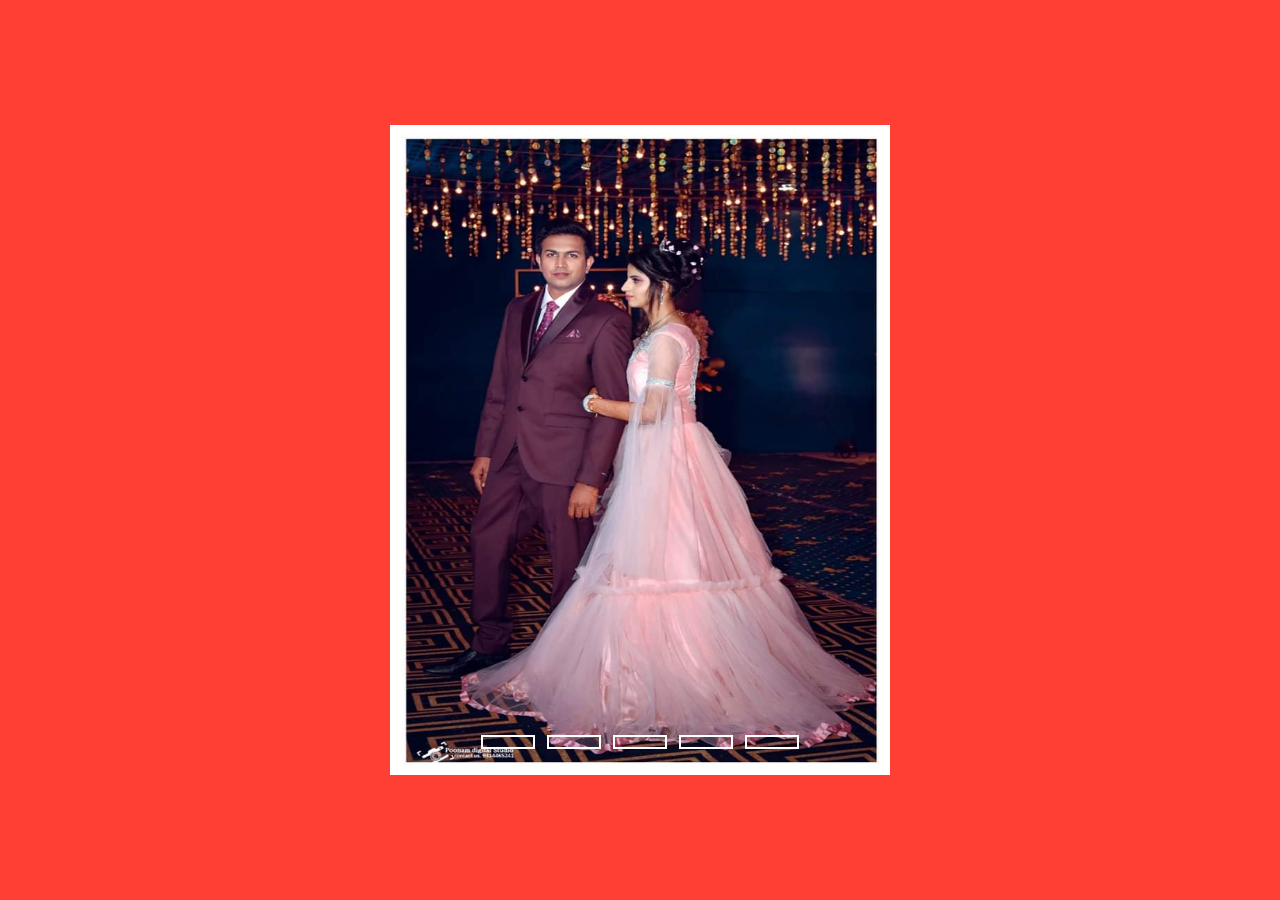
<file: Family Slideshow/index.html>
<!DOCTYPE html>
<head>
	<meta charset="UTF-8">
	<title>Family Slideshow</title>
	<link rel="stylesheet" href="style.css">
</head>
<body>
	<div class="slidershow middle">
		
		<div class="slides">

			<input type="radio" name="r" id="r1" checked>
			<input type="radio" name="r" id="r2">	
			<input type="radio" name="r" id="r3">	
			<input type="radio" name="r" id="r4">	
			<input type="radio" name="r" id="r5">	
				
			<div class="slide s1">
				<img src="1.jpeg" alt="">	
			</div>
			<div class="slide">
				<img src="2.jpeg" alt="">	
			</div>
			<div class="slide">
				<img src="3.jpeg" alt="">	
			</div>
			<div class="slide">
				<img src="4.jpeg" alt="">	
			</div>
			<div class="slide">
				<img src="5.jpeg" alt="">	
			</div>						
		</div>

		<div class="navigation">
			<label for="r1" class="bar"></label>
			<label for="r2" class="bar"></label>
			<label for="r3" class="bar"></label>
			<label for="r4" class="bar"></label>
			<label for="r5" class="bar"></label>		
		</div>

	</div>
</body>
</html>
</file>
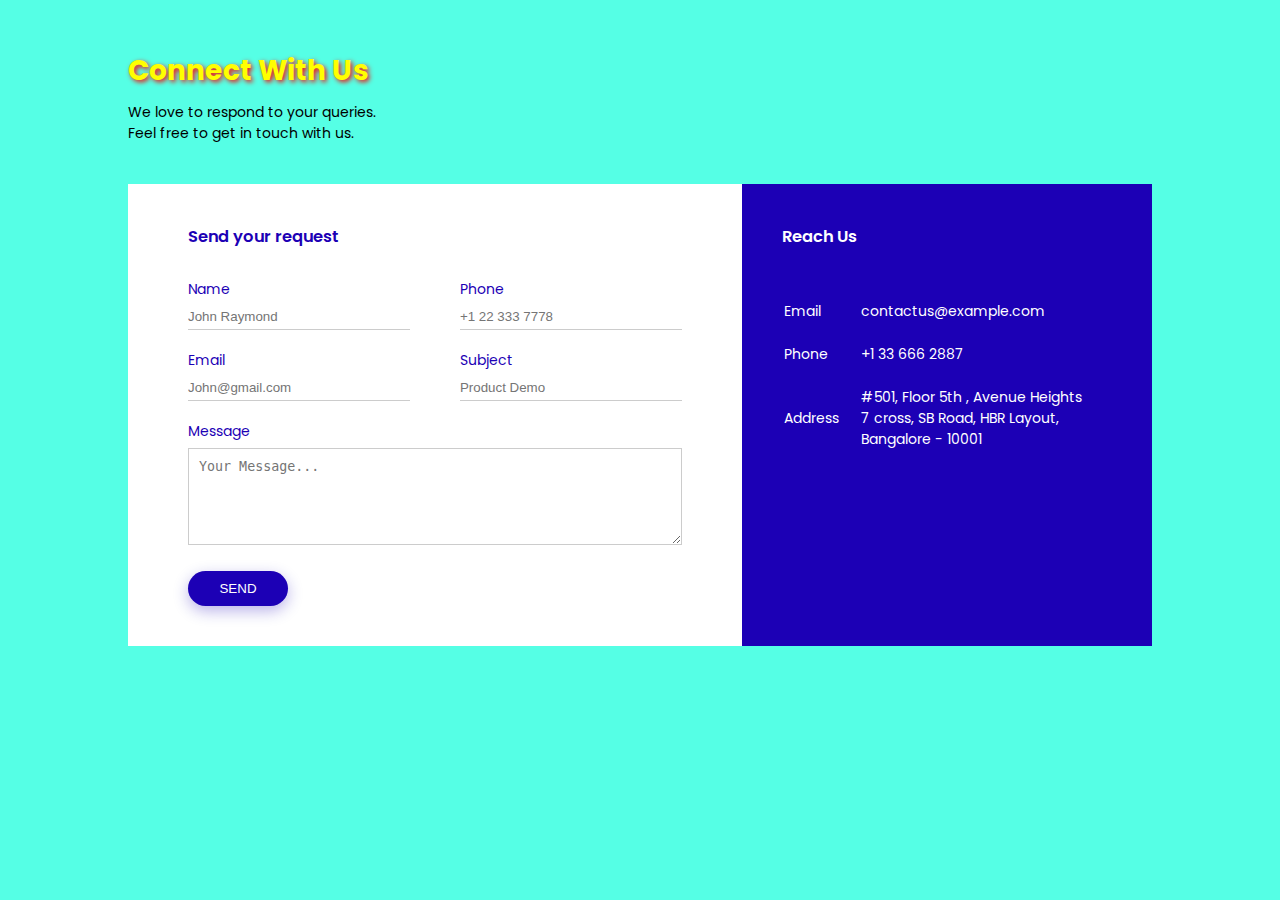
<file: Contact Us Page/contact_Us_Page.html>
<!DOCTYPE html>
<html lang="en">
<head>
	<meta charset="utf-8">
	<meta http-equiv="X-UA-Compatible" content="IE=edge">
	<title>Contact Us</title>
	<link rel="stylesheet" href="style.css">
	<link href="https://fonts.googleapis.com/css2?family=Bangers&family=Poppins:ital,wght@0,400;1,500;1,600&display=swap" rel="stylesheet">
</head>
<body>
	<div class="container">
		<h1>Connect With Us</h1>
		<p>We love to respond to your queries. <br>
		Feel free to get in touch with us.</p>

		<div class="contact-box">
			<div class="contact-left">
				<h3>Send your request</h3>
				<form>
					<div class="input-row">
						<div class="input-group">
							<label>Name</label>
							<input type="text" placeholder="John Raymond">
						</div>
						<div class="input-group">
							<label>Phone</label>
							<input type="text" placeholder="+1 22 333 7778">
						</div>
					</div>
					<div class="input-row">
						<div class="input-group">
							<label>Email</label>
							<input type="email" placeholder="John@gmail.com">
						</div>
						<div class="input-group">
							<label>Subject</label>
							<input type="text" placeholder="Product Demo">
						</div>
					</div>


					<label>Message</label>
					<textarea rows="5" placeholder="Your Message..."></textarea>
					
					<button type="submit">SEND</button>
				</form>
			</div>

			<div class="contact-right">
				<h3>Reach Us</h3>
				<table>
					<tr>
						<td>Email</td>
						<td>contactus@example.com</td>
					</tr>
					<tr>
						<td>Phone</td>
						<td>+1 33 666 2887</td>
					</tr>
					<tr>
						<td>Address</td>
						<td>#501, Floor 5th , Avenue Heights<br>
						7 cross, SB Road, HBR Layout, <br>
						Bangalore - 10001
						</td>
					</tr>
				</table>
			</div>
		</div>
	</div>



</body>
</html>
</file>
<file: Family Slideshow/style.css>
body{
	margin: 0;
	padding: 0;
	background: #ff3f34;
}

.slidershow{
	width: 500px;
	height: 650px;
	overflow: hidden;
}

.middle{
	position: absolute;
	top: 50%;
	left: 50%;
	transform: translate(-50%, -50%);
}

.navigation{
	position: absolute;
	bottom: 20px;
	left: 50%;
	transform: translateX(-50%);
	display: flex;
}

.bar{
	width: 50px;
	height: 10px;
	border: 2px solid #fff;
	margin: 6px;
	cursor:  pointer;
}
.bar:hover{
	background: #ecf0f1;
}

input[name="r"]{
	position: absolute;
	visibility: hidden;
}

.slides{
	width: 500%;
	height: 100%;
	display: flex;
}

.slide{
	width: 20%;
	transition: 0.6s;
}

.slide img{
	width: 100%;
	height: 100%;
}

#r1:checked ~ .s1{
	margin-left: 0;
}
#r2:checked ~ .s1{
	margin-left: -20%;
}
#r3:checked ~ .s1{
	margin-left: -40%;
}
#r4:checked ~ .s1{
	margin-left: -60%;
}
#r5:checked ~ .s1{
	margin-left: -80%;
}
</file>
<file: Contact Us Page/style.css>
*{
	margin: 0;
	padding: 0;
}

body{
	background: #55ffe5;
	font-size: 14px;
	font-family: 'Poppins', sans-serif;
}

.container{
	width: 80%;
	margin: 50px auto;
}

.contact-box{
	background: #fff;
	display: flex;
}

.contact-left{
	flex-basis: 60%;
	padding: 40px 60px;

}
.contact-right{
	flex-basis: 40%;
	padding: 40px;
	background: #1c00b5;
	color: #fff;
}
h1{
	margin-bottom: 10px;
	color: yellow;
	text-shadow: 2px 2px 5px red;
}

.container p{
	margin-bottom: 40px;
}

.input-row {
	display:  flex;
	justify-content: space-between;
	margin-bottom: 20px;
}
.input-row .input-group{
	flex-basis: 45%;
}

input{
	width:  100%;
	border: none;
	border-bottom: 1px solid #ccc;
	outline: none;
	padding-bottom: 5px;
}

textarea{
	width: 100%;
	border: 1px solid #ccc;
	outline: none;
	padding: 10px;
	box-sizing: border-box;
}
label{
	margin-bottom: 6px;
	display: block;
	color: #1c00b5;
}
button{
	background: #1c00b5;
	width: 100px;
	border:  none;
	outline: none;
	color: #fff;
	height: 35px;
	border-radius: 30px;
	margin-top: 20px;
	box-shadow: 0px 5px 15px 0px rgba(28, 0, 181, 0.3)
}

.contact-left h3{
	color: #1c00b5;
	font-weight: 600;
	margin-bottom: 30px;
}
.contact-right h3{
	font-weight: 600;
	margin-bottom: 30px;
}

tr td:first-child{
	padding-right: 20px;
	
}

tr td{
	padding-top: 20px;
}
</file>
